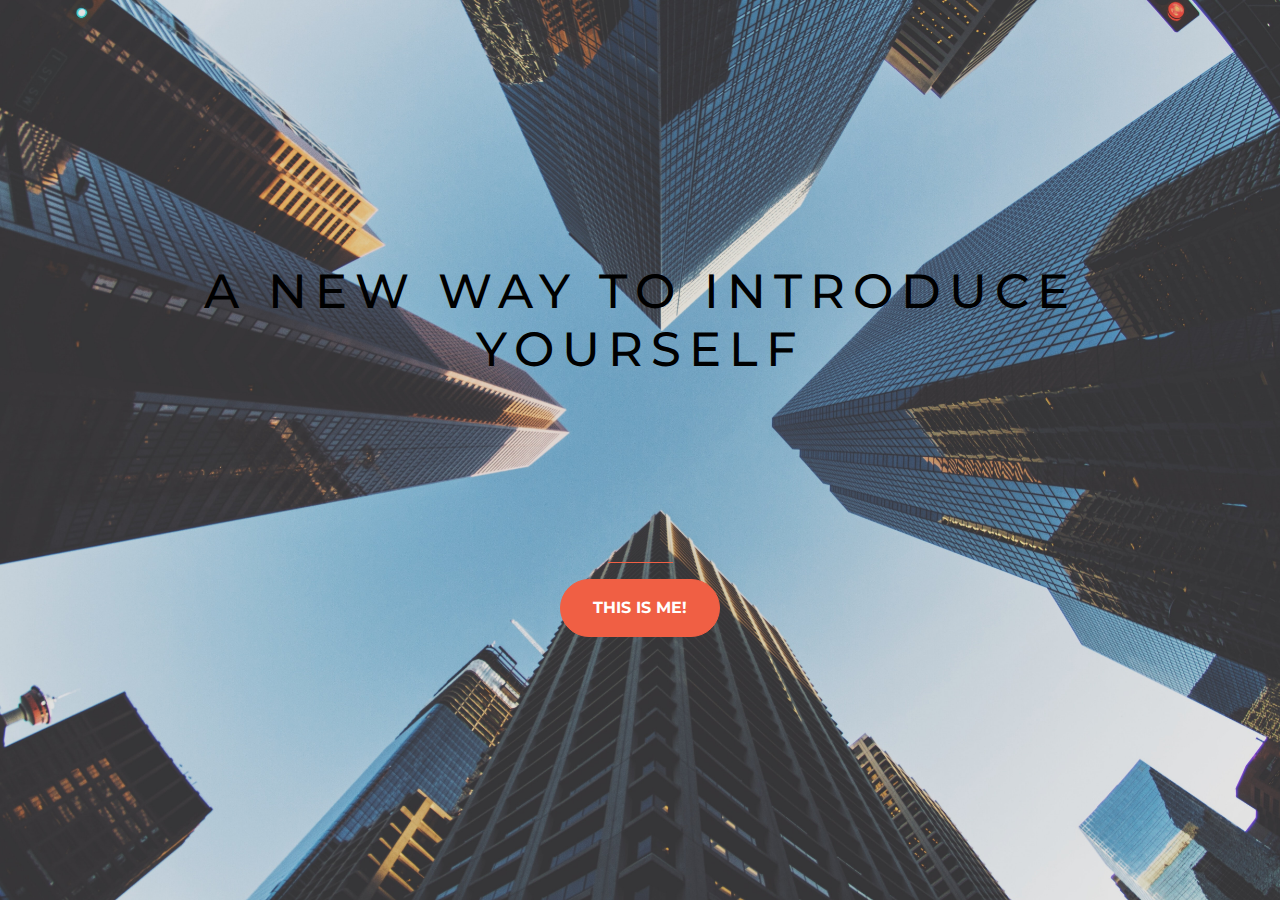
<file: index.html>
<!DOCTYPE html>
<html>
  <head>
    <title>Interactif CV</title>
    <!-- Meta Tag allows to add new info to our html page. Most website we'll see these 2 lines very often. 
    "viewport" allows us to develop pages that are developed mobile first. We let the browser know this page should work on mobile device (touching, zooming etc...)
    Useful tags to add in any website! -->
    <meta charset="utf-8">
    <meta name="viewport" content="width=device-width, initial-scale=1.0">


    <!-- Google Fonts -->
    <link href="https://fonts.googleapis.com/css?family=Montserrat" rel="stylesheet">

    <!-- Bootstrap CSS from a CDN. This way you don't have to include the bootstrap file yourself -->
    <link rel="stylesheet" href="https://stackpath.bootstrapcdn.com/bootstrap/4.3.1/css/bootstrap.min.css" integrity="sha384-ggOyR0iXCbMQv3Xipma34MD+dH/1fQ784/j6cY/iJTQUOhcWr7x9JvoRxT2MZw1T" crossorigin="anonymous">

    <link
    rel="stylesheet"
    href="https://cdnjs.cloudflare.com/ajax/libs/animate.css/4.0.0/animate.min.css"/>
    
    <!-- Your own stylesheet -->
    <link rel="stylesheet" type="text/css" href="style.css">
  </head>


  <body>
    <div class="container d-flex align-items-center h-100">
      <div  class="row">
        <header class="text-center col-12">
          <h1 class="text-uppercase animate__animated animate__bounce"><stong>a new way to introduce yourself</stong></h1>
        </header>
        <div class="buffer col-12"></div>
        <section class="text-center col-12">
          <hr>
          <a href="thisisme.html">
            <button class="btn btn-primary btn-xl">This is me!
            </button>
          </a>
        </section>
      </div>
    </div>
  </body>
</html>
</file>
<file: style.css>
body,
html {
  width: 100%;
  height: 100%;
  font-family: 'Montserrat', sans-serif;
  letter-spacing: .5em;
  /*from: https://css-tricks.com/perfect-full-page-background-image/
  Tells us how to have the perfect full page background image as the viewport changes*/
  background: url(towers.jpg) no-repeat center center fixed;
  /*box-shadow: inset 0 0 0 100vmax rgba(206, 201, 201, 0.35);*/
  -webkit-background-size: cover;
  -moz-background-size: cover;
  -o-background-size: cover;
  background-size: cover;
}


h1{
	font-size: 3rem;
	color: black;
}

hr{
	border-color: #F05F44;
	border-width: 1px;
	max-width: 65px;

}

.buffer{
	height: 10rem;
}

.btn{
	font-weight: 700;
	border-radius: 300px;
	text-transform: uppercase;
}

.btn-primary{
	background-color: #F05F44;
	border-color: #F05F44;
}

.btn-primary:hover{
	background-color: #ee4b08;
	border-color: #ee4b08;
	border-width: 5px;
}
.btn-xl{
	padding: 1rem 2rem;

}
</file>
